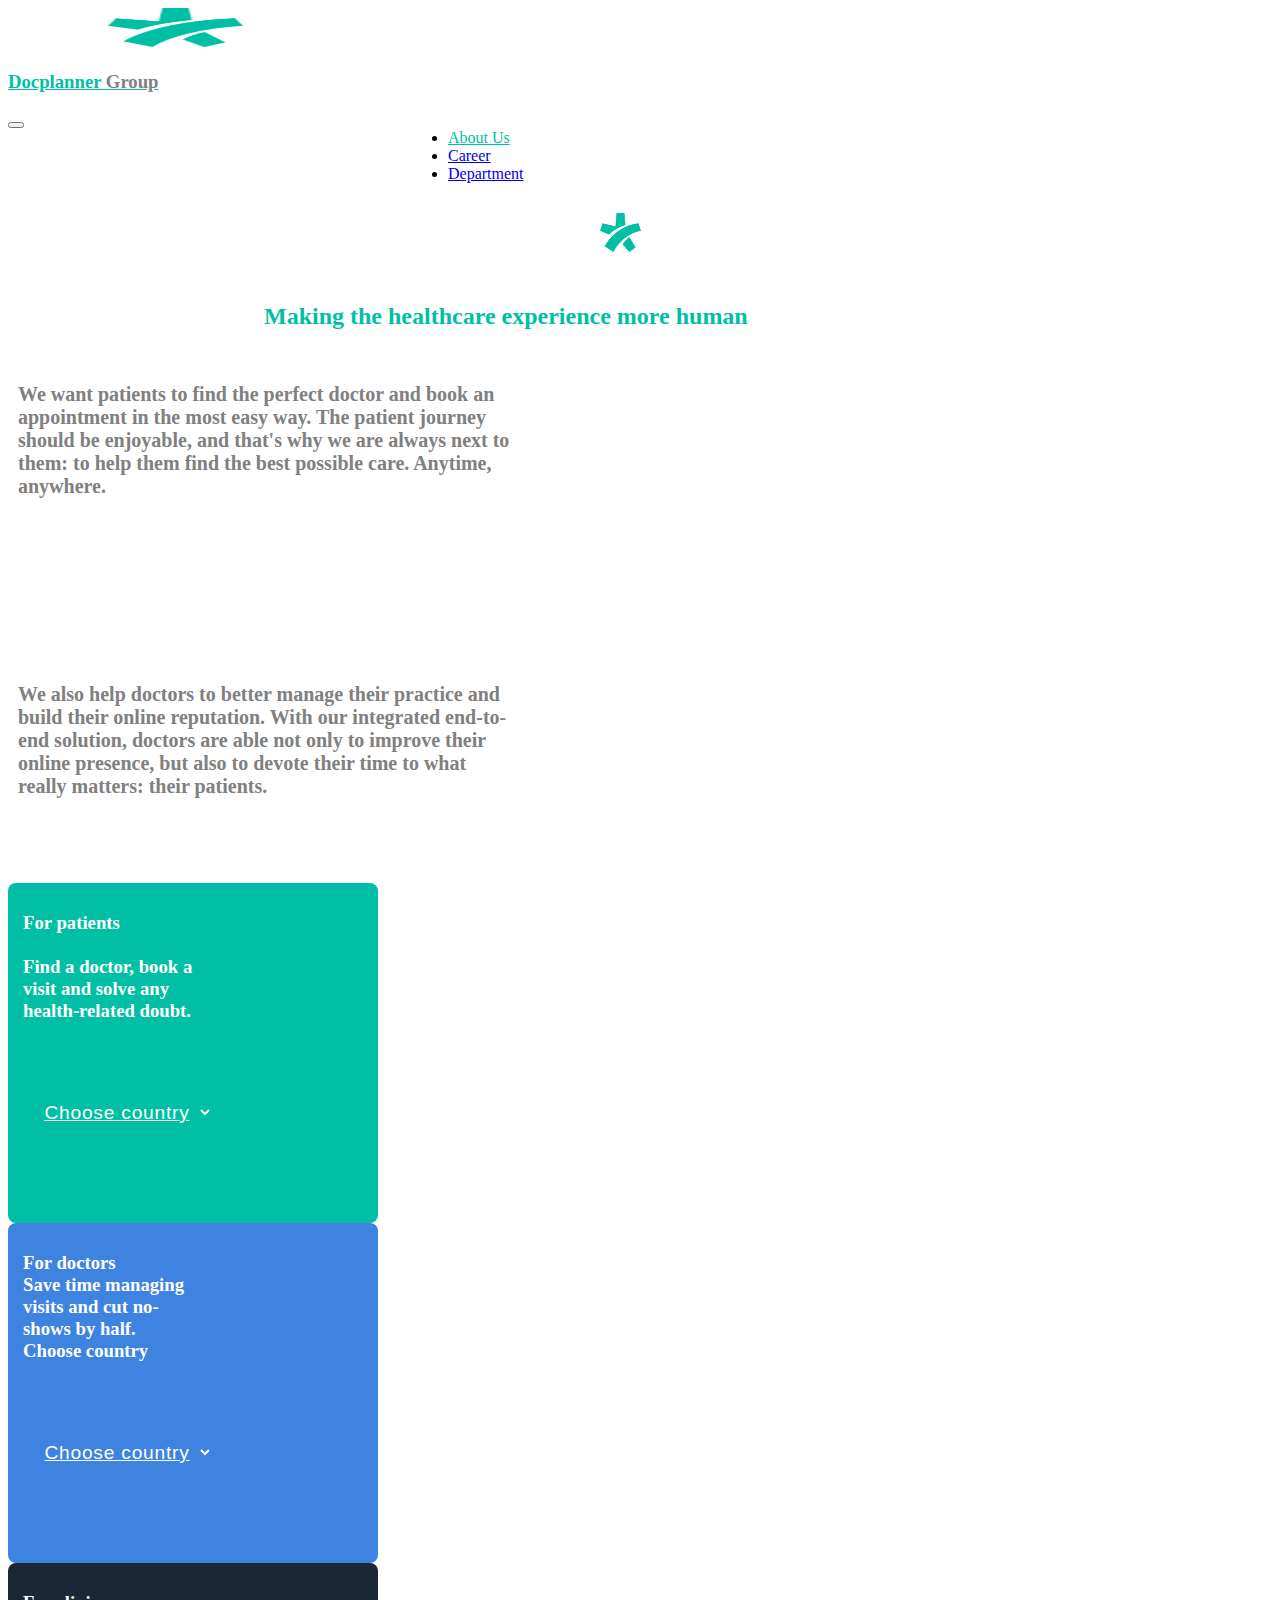
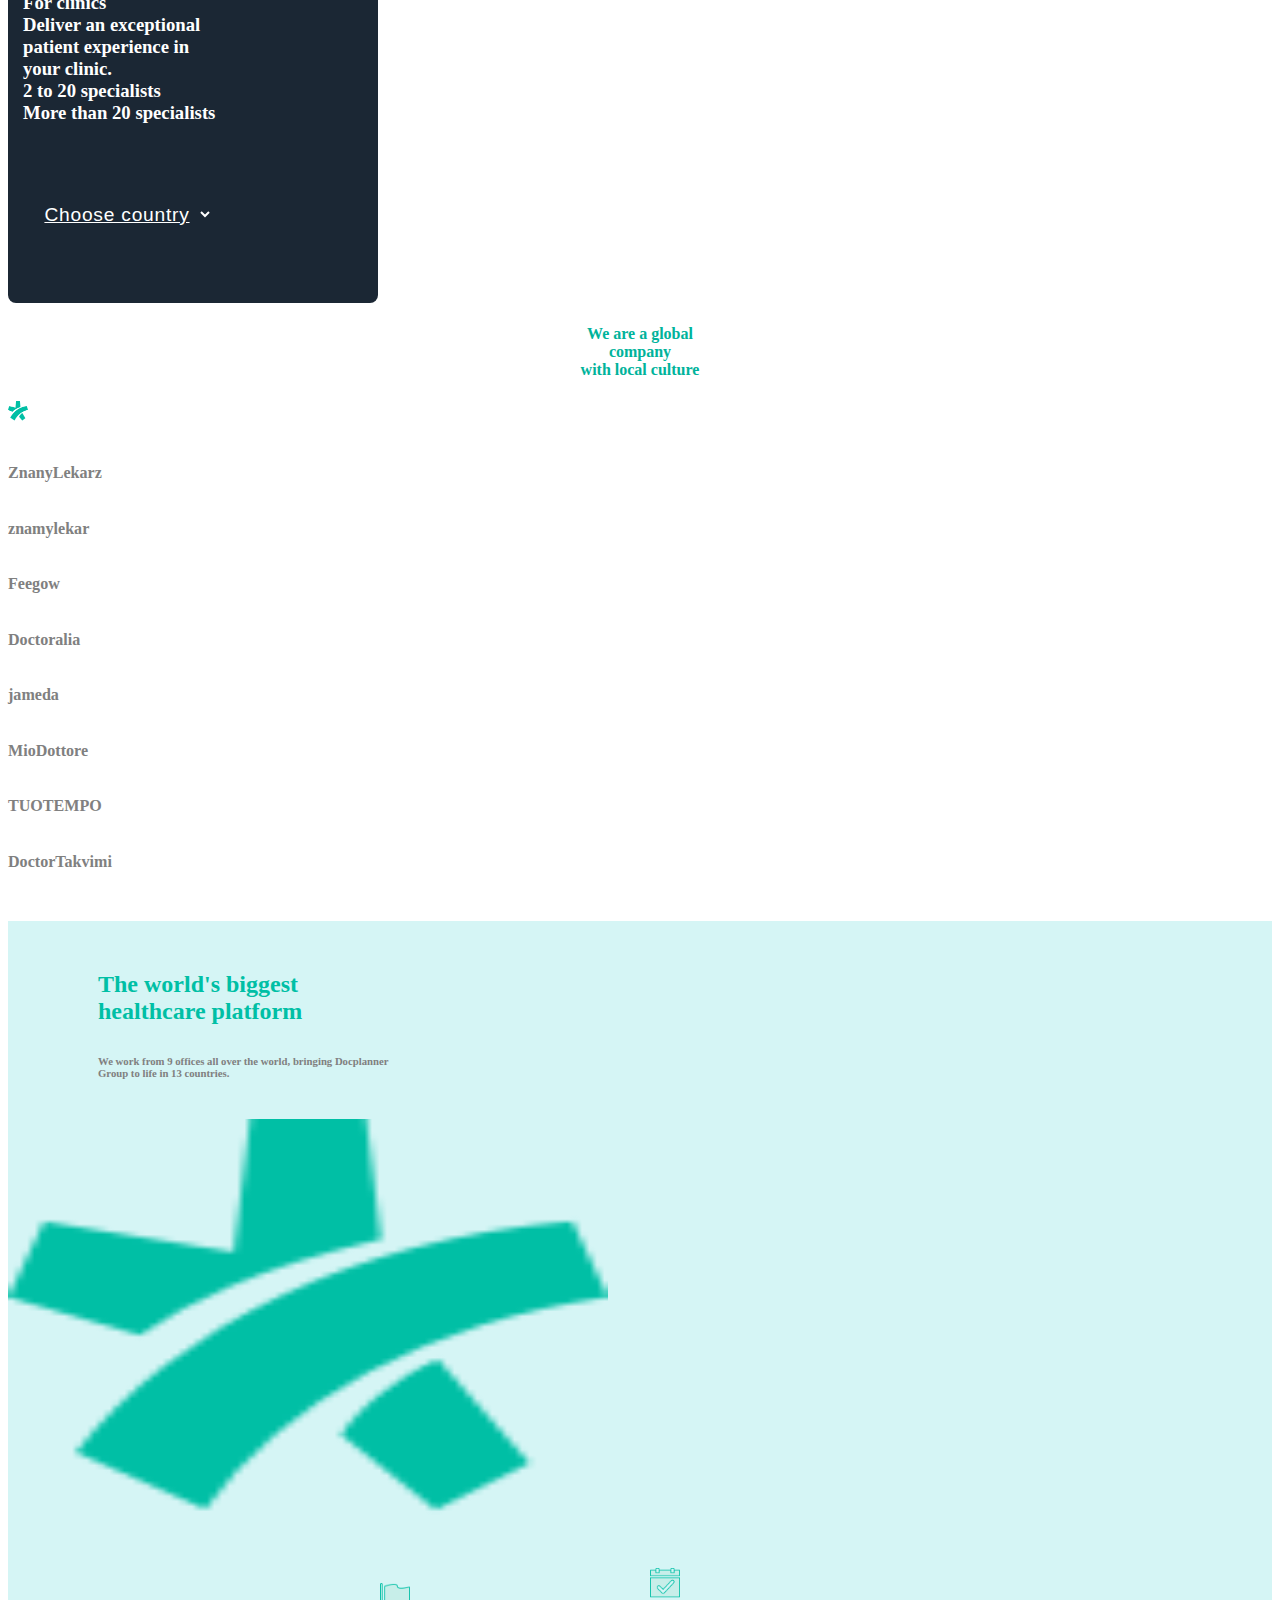
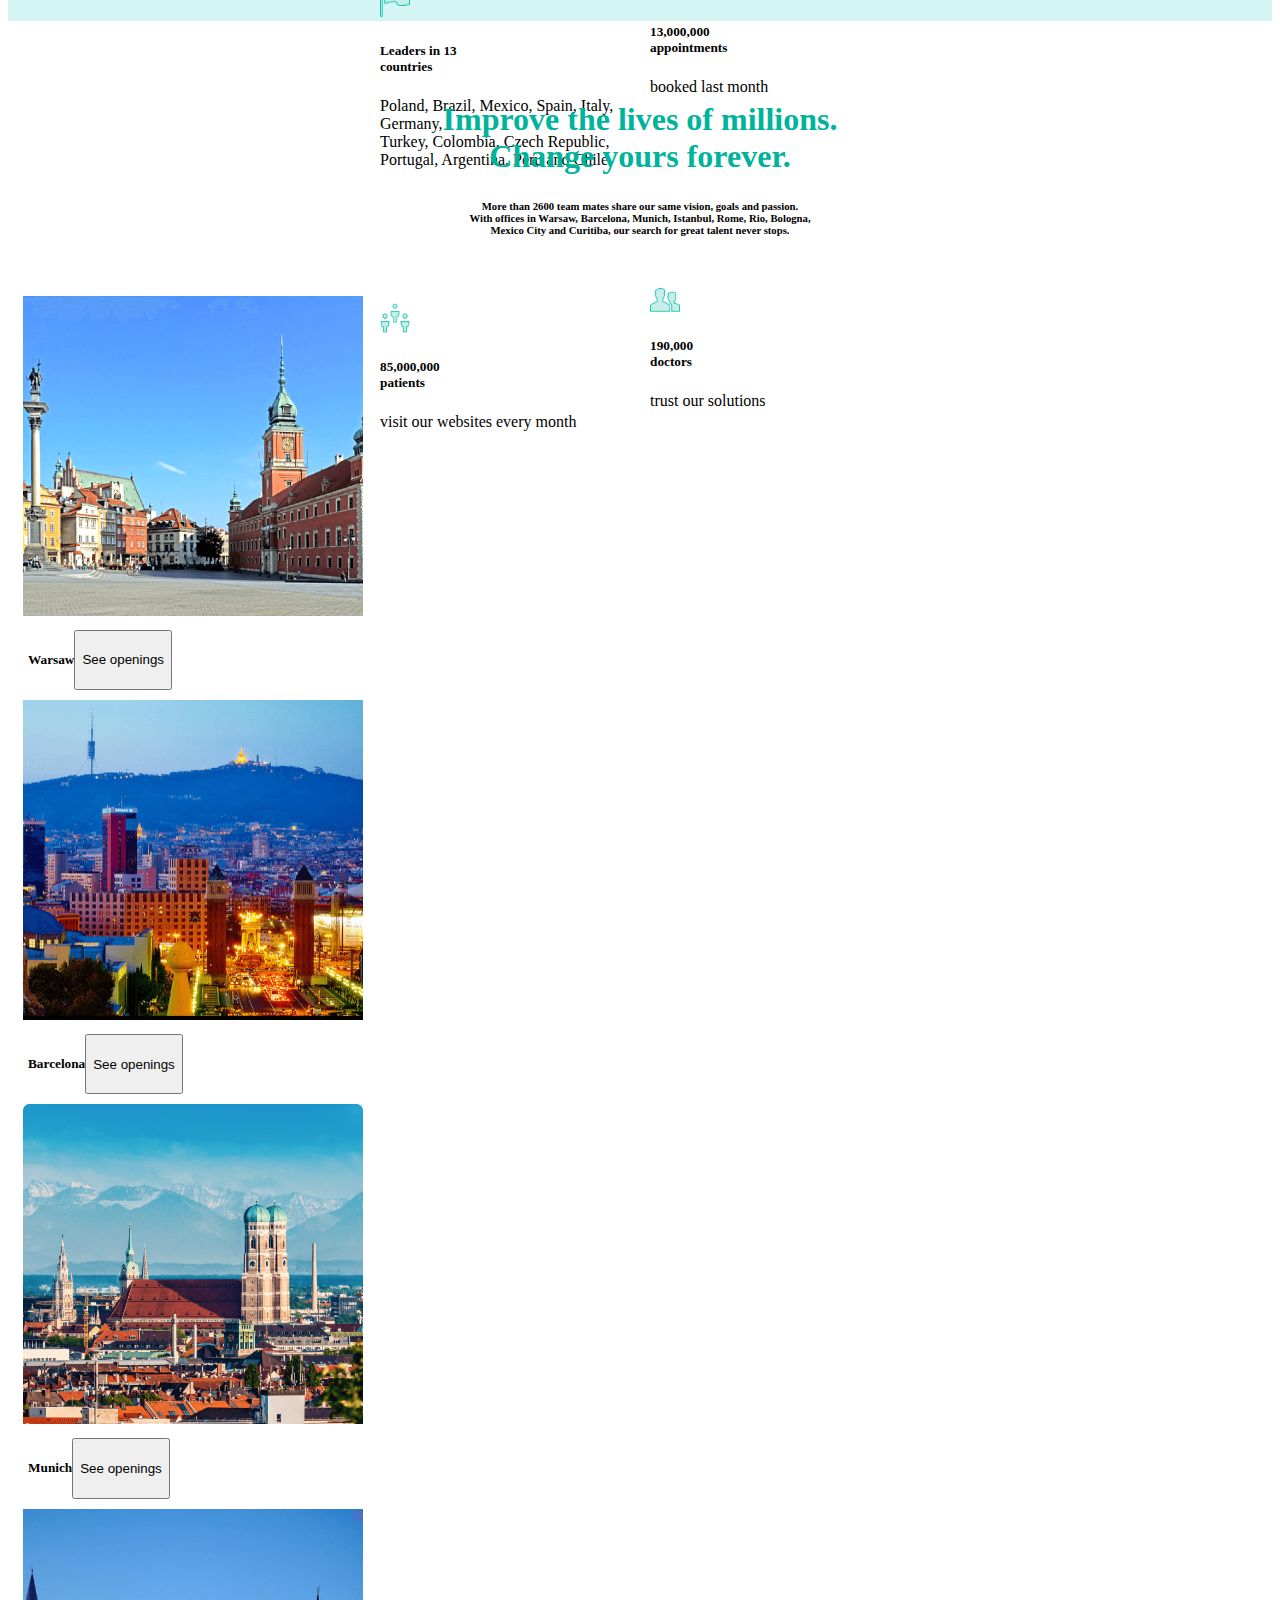
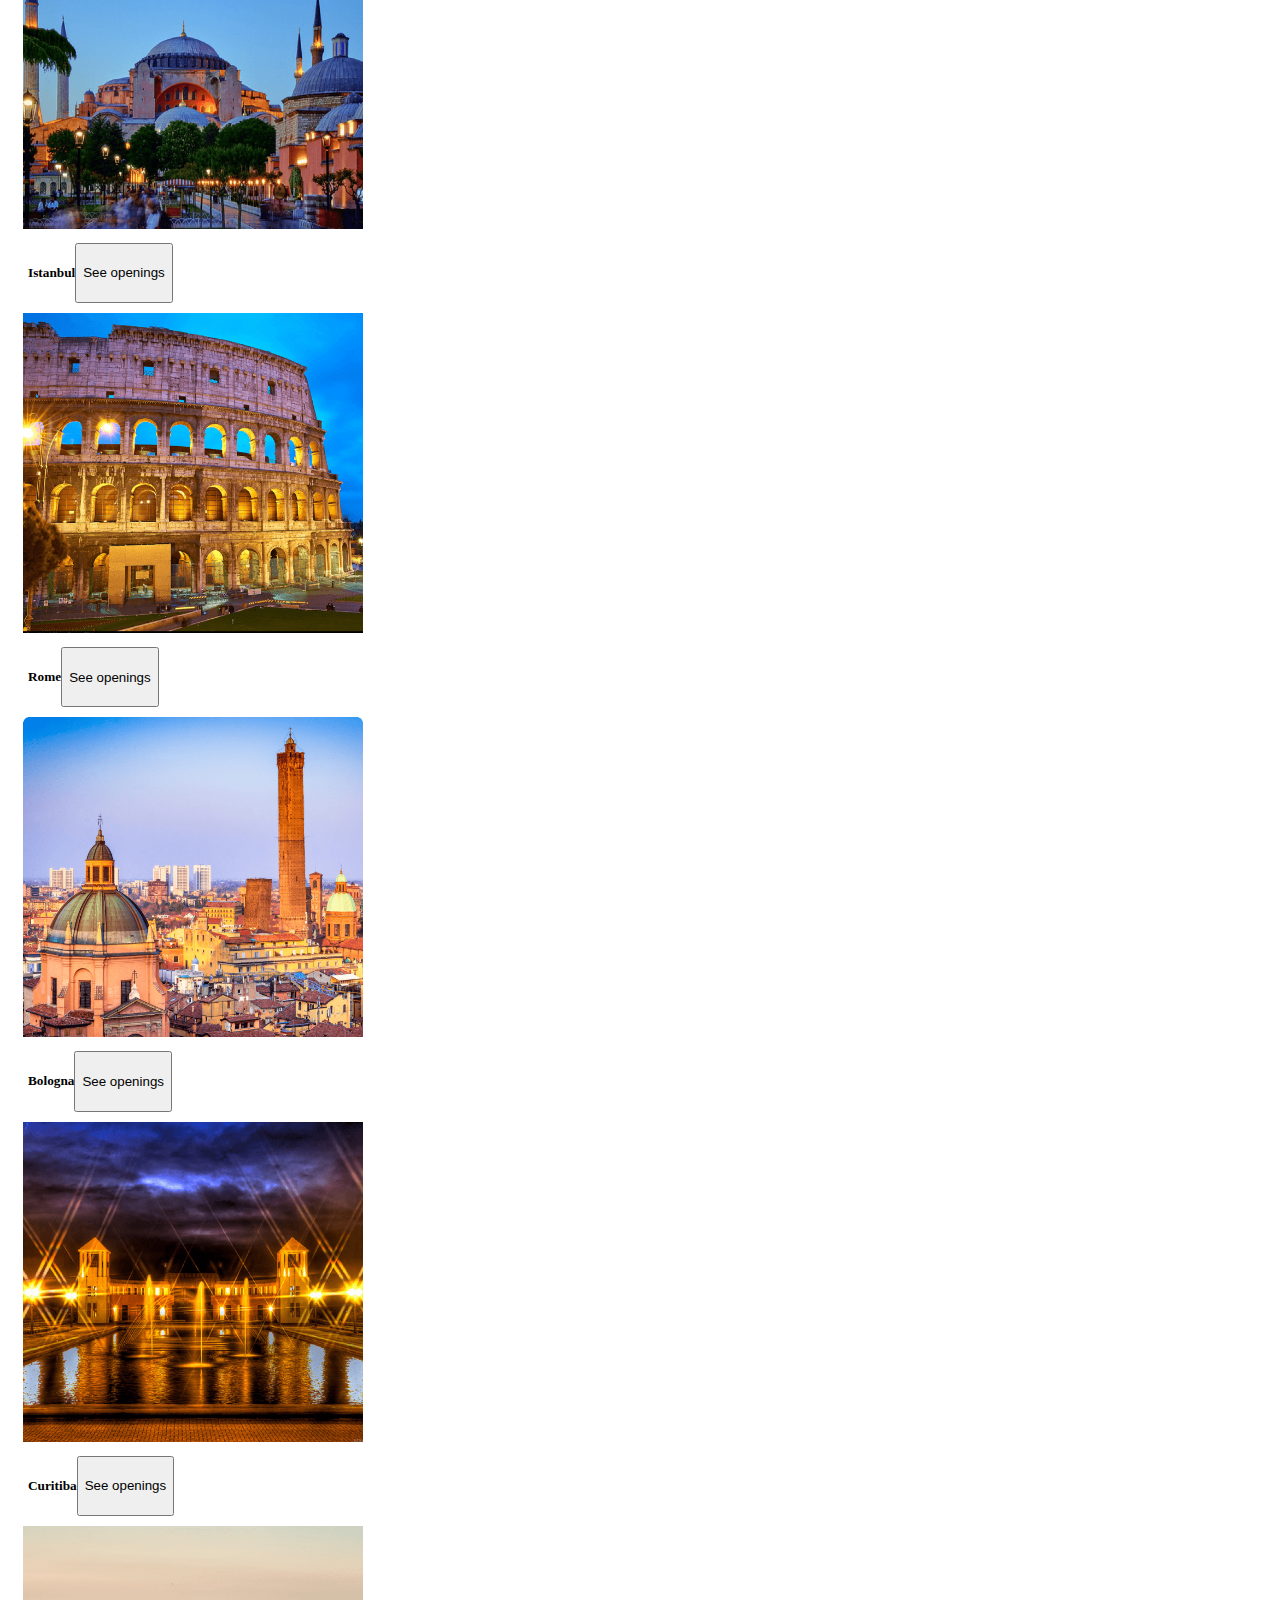
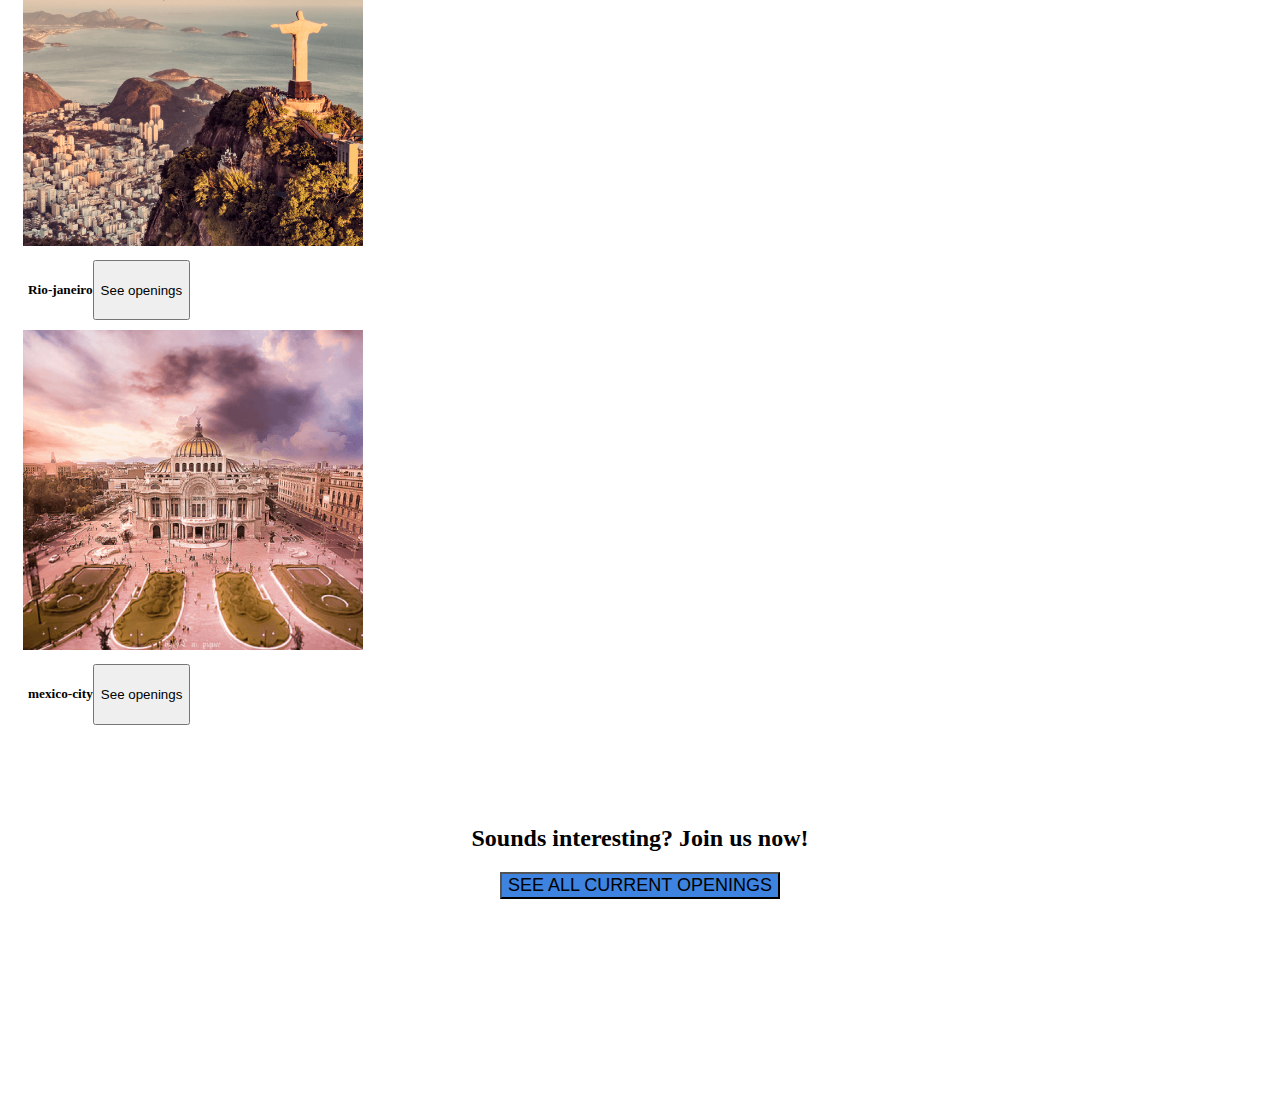
<file: index.html>
<!DOCTYPE html>
<html lang="en">
<head>
    <meta charset="UTF-8">
    <meta http-equiv="X-UA-Compatible" content="IE=edge">
    <meta name="viewport" content="width=device-width, initial-scale=1.0">
    <title>Docplanner</title>
    <link rel="stylesheet" href="main.css">
    <link href="https://cdn.jsdelivr.net/npm/bootstrap@5.0.2/dist/css/bootstrap.min.css" rel="stylesheet" integrity="sha384-EVSTQN3/azprG1Anm3QDgpJLIm9Nao0Yz1ztcQTwFspd3yD65VohhpuuCOmLASjC" crossorigin="anonymous">
</head>
<body>
  <section>
    <div>
      <nav class="navbar navbar-expand-lg navbar-light bg-light">
        <div class="container-fluid">
            <img src="/doc.png" alt="" class="logo">
          <a class="navbar-brand title" href="#"><h3>Docplanner <span class="sub-title">Group</span></h3></a>
          <button class="navbar-toggler" type="button" data-bs-toggle="collapse" data-bs-target="#navbarNav" aria-controls="navbarNav" aria-expanded="false" aria-label="Toggle navigation">
            <span class="navbar-toggler-icon"></span>
          </button>
          <div class="collapse navbar-collapse" id="navbarNav">
            <ul class="navbar-nav lists">
              <li class="nav-item">
                <a class="nav-link active about" aria-current="page" href="#">About Us</a>
              </li>
              <li class="nav-item">
                <a class="nav-link" href="#">Career</a>
              </li>
              <li class="nav-item">
                <a class="nav-link" href="#">Department</a>
              </li>
            </ul>
          </div>
        </div>
      </nav>
    </div>
  
    <div class="container-fluid">
      <div class="row">
        <div class="col-lg-12 logo-div">
            <img src="/doc.png" alt="" class="center-logo">
        </div>
      </div>
    </div>
  
  
       <div class="container-fluid">
        <div class="row">
          <div class="col-lg-12 logo-div2">
            <h2 class="third-title">Making the healthcare experience more human</h2>
         </div>
        </div>
      </div>
      
  </section>
 

    <div class="container first-desc">
      <div class="row">
        <div class="col-lg-6">
          <h6 class="desc">We want patients to find the perfect doctor and book an appointment in the most easy way. The patient journey should be enjoyable, and that's why we are always next to them: to help them find the best possible care. Anytime, anywhere.</h6>
        </div>

        <div class="col-lg-6">
          <h6 class="desc">We also help doctors to better manage their practice and build their online reputation. With our integrated end-to-end solution, doctors are able not only to improve their online presence, but also to devote their time to what really matters: their patients.</h6>
        </div>
      </div>
    </div>

    <div class="container three-boxes">
      <div class="row">
        <div class="col-lg-4">
          <div class="first-box">
          <h3 >For patients <br>
            <br> Find a doctor, book a <br> visit and solve any <br>
               health-related doubt. </h3>

               <select class="form-select selection" aria-label="Default select example">
                <option selected>Choose country</option>
                <option>Germany</option>
                <option> USA</option>
                <option>Turkey </option>
                <option>Nigeria </option>
                <option> China</option>
                <option> France</option>
                <option> Brazil</option>
              </select>

            </div>
        </div>

        <div class="col-lg-4">
          <div class="second-box">
          <h3>For doctors <br> Save time managing <br> visits and cut no- <br> shows by half. <br> Choose country</h3>
          <select class="form-select selection" aria-label="Default select example">
              <option selected>Choose country</option>
              <option>Germany</option>
              <option> USA</option>
              <option>Turkey </option>
              <option> Nigeria </option>
              <option> China</option>
              <option> France</option>
              <option> Brazil</option>
          </select>
        </div>
        </div>

        <div class="col-lg-4">
          <div class="third-box">
            <h3 >For clinics <br> Deliver an exceptional <br> patient experience in <br> your clinic. <br> 2 to 20 specialists <br> More than 20 specialists</h3>
            <select class="form-select selection" aria-label="Default select example">
              <option selected>Choose country</option>
              <option>Germany</option>
              <option> USA</option>
              <option>Turkey </option>
              <option> Nigeria </option>
              <option> China</option>
              <option> France</option>
              <option> Brazil</option>
          </select>
          </div>
        </div>
      </div>
    </div>


      <div class="container-fluid small-banner">
        <div class="row">
          <div class="col-lg-4">
            <h4 class="first-banner">We are a global <br> company <br> with local culture</h4>

          </div>
          
          <div class="col-lg-2">
            <div class="new-cell">
              <img src="doc.png" alt="icon" class="bolt"><h6>ZnanyLekarz</h6>
              <h6>znamylekar</h6>
              <h6>Feegow</h6>
            </div>
          </div>
          
          <div class="col-lg-2">
            <div class="new-cell-1">
              <h6>Doctoralia</h6>
              <h6>jameda</h6>
            </div>

          </div>

           <div class="col-lg-2">
            <div class="new-cell-2">
              <h6>MioDottore</h6>
              <h6>TUOTEMPO</h6>

            </div>
           </div>

           <div class="col-lg-2">
            <div class="new-cell-3">
              <h6>DoctorTakvimi</h6>
              <h6></h6>

            </div>
           </div>
        </div>
      </div>   
            
     <div class="container-fluid big-banner">
      <div class="row">
        <div class="col-lg-6">

          <h2 class="banner-title">The world's biggest <br> healthcare platform</h2>
          <h6 class="banner-subtitle">We work from 9 offices all over the world, bringing Docplanner <br> Group to life in 13 countries.</h6>
          <img src="/doc.png" alt="" class="banner-logo">

        </div>

        <div class="col-lg-6">
          <div class="boxes1">
            <div class="card first-card">
               <img src="flag.png" alt="icon" class="flag-logo">
              <div class="card-body">
                <h5 class="card-title">Leaders in 13 <br>  countries</h5>
                <p class="card-text ">Poland, Brazil, Mexico, Spain, Italy, Germany, <br> Turkey, Colombia, Czech Republic, <br> Portugal, Argentina, Peru and Chile</p>
              </div>
            </div>

            <div class="card second-card">
              <img src="box.png" alt="icon" class="box-logo">
              <div class="card-body">
                <h5 class="card-title">13,000,000 <br> appointments </h5>
                <p class="card-text">booked last month</p>
              </div>
            </div>
          </div>

          <div class="boxes2">
            <div class="card third-card">
               <img src="doctors.png" alt="icon" class="doctor-logo">
              <div class="card-body">
                <h5 class="card-title">85,000,000 <br> patients</h5>
                <p class="card-text">visit our websites every month</p>
              </div>
            </div>

            <div class="card fourth-card">
               <img src="patients.png" alt="icon" class="patients-logo">
              <div class="card-body">
                <h5 class="card-title">190,000 <br> doctors </h5>
                <p class="card-text">trust our solutions</p>
              </div>
            </div>
          </div>
        </div>
      </div>
    </div>

    <div class="container-fluid landing">
      <div class="row">
        <div class="col-lg-12">
          <h1 class="landing1">Improve the lives of millions. <br> Change yours forever.</h1>
          <h6>More than 2600 team mates share our same vision, goals and passion. <br> With offices in Warsaw, Barcelona, Munich, Istanbul, Rome, Rio, Bologna, <br> Mexico City and Curitiba, our search for great talent never stops.</h6>

        </div>

      </div>

    </div>


<div class="container all-country">
  <div class="row">
    <div class="col-lg-4">
      <img src="warsaw.png" alt="picture" class="country1">
      <span class="extra1">
        <h5>Warsaw</h5>
        <button type="submit" class="btn btn-primary">See openings</button>
      </span>
      <img src="barcelona.png" alt="picture" class="country5">
      <span class="extra5">
        <h5>Barcelona</h5>
        <button type="submit" class="btn btn-primary">See openings</button>
      </span>
      <img src="munich.png" alt="picture" class="country7">
      <span class="extra7">
        <h5>Munich</h5>
        <button type="submit" class="btn btn-primary">See openings</button>
      </span>
    </div>
    <div class="col-lg-4">
      <img src="istanbul.png" alt="picture" class="country2">
      <span class="extra2">
        <h5>Istanbul</h5>
        <button type="submit" class="btn btn-primary">See openings</button>
      </span>
      <img src="rome.png" alt="picture" class="country4">
      <span class="extra4">
        <h5>Rome</h5>
        <button type="submit" class="btn btn-primary">See openings</button>
      </span>
      <img src="bologna.png" alt="picture" class="country8">
      <span class="extra8">
        <h5>Bologna</h5>
        <button type="submit" class="btn btn-primary">See openings</button>
      </span>
    </div>
    <div class="col-lg-4">
      <img src="curitiba.png" alt="picture" class="country3">
      <span class="extra3">
        <h5>Curitiba</h5>
        <button type="submit" class="btn btn-primary">See openings</button>
      </span>
      <img src="rio-janeiro.png" alt="picture" class="country6">
      <span class="extra6">
        <h5>Rio-janeiro</h5>
        <button type="submit" class="btn btn-primary">See openings</button>
      </span>
      <img src="mexico-city.png" alt="picture" class="country9">
      <span class="extra9">
        <h5>mexico-city</h5>
        <button type="submit" class="btn btn-primary">See openings</button>
      </span>
    </div>
  </div>
</div>

     <div class="container-fluid footer">
      <div class="row">
        <div class="col-lg-12">
          <h2 class="footer1">Sounds interesting? Join us now!</h2>
          <button type="submit" class="footer2">SEE ALL CURRENT OPENINGS</button>

        </div>

      </div>

     </div>
</body>
</html>
</file>
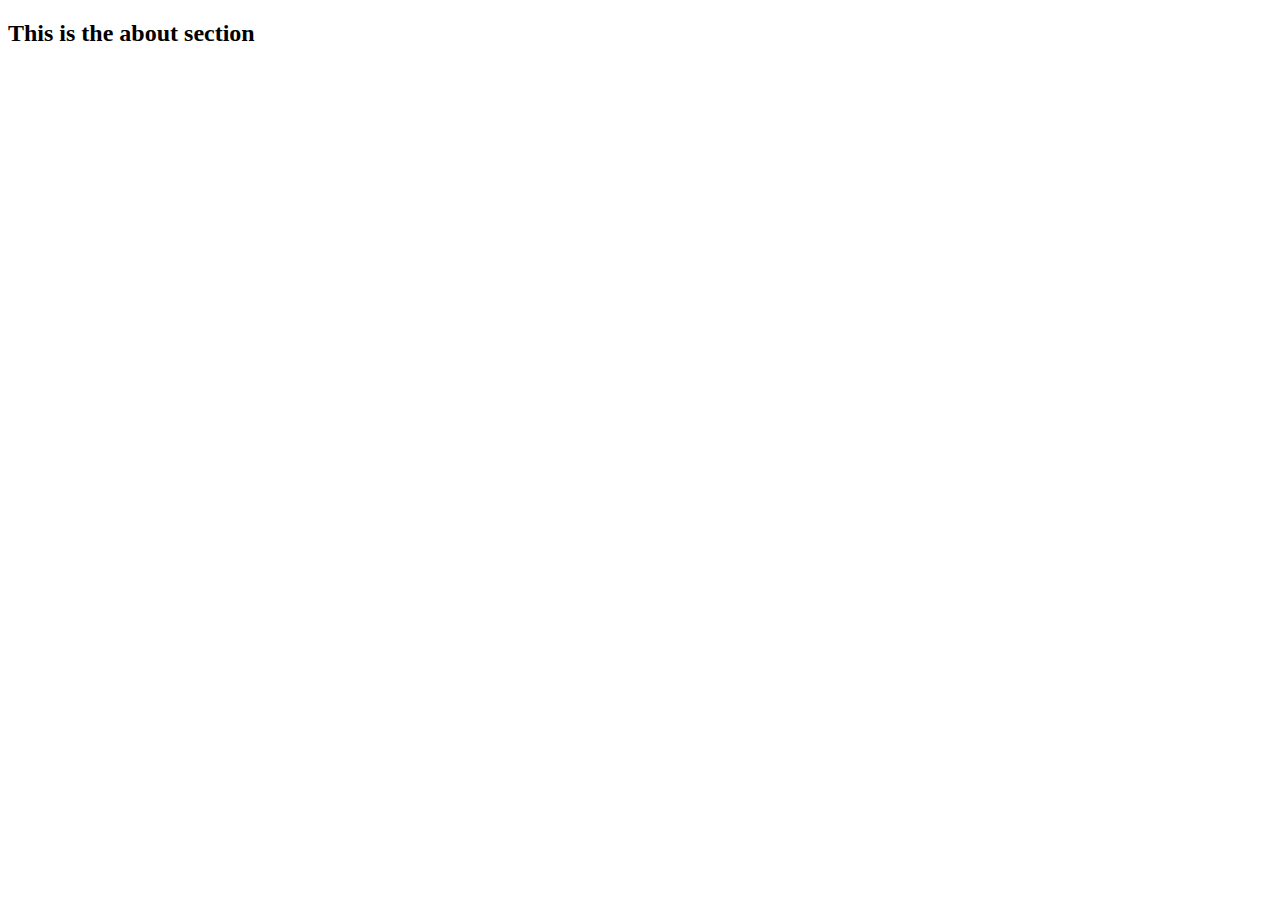
<file: About.html>
<!DOCTYPE html>
<html lang="en">
<head>
    <meta charset="UTF-8">
    <meta http-equiv="X-UA-Compatible" content="IE=edge">
    <meta name="viewport" content="width=device-width, initial-scale=1.0">
    <title>About page</title>
</head>
<body>
    <h2>This is the about section</h2>
</body>
</html>
</file>
<file: main.css>
/* Navbar css */

.logo{
    height: 40px;
    width: 135px;
    padding: 0 0 0 100px;
}

.title{
    padding-left: 8px;
    font-weight: 700;
    color: #00BFA5 !important;
}

.sub-title{
    color: grey !important;
}

.lists{
    margin: 0 0 0 400px;
}

.about{
    color: #00BFA5 !important;
    font-weight: 500;
}

 /* Center logo */

 .logo-div{
    height: 120px;
 }

 .center-logo{
    height: 40px;
    margin: 30px 0 0 37rem;
 }

 /* first description div */

 .logo-div2{
    height: 80px;
 }

 .third-title{
    justify-content: center;
    align-items: center;
    margin: 0 0 0 16rem;
    color: #00BFA5 !important;
 }

 .desc{
    width: 500px;
    height: 300px;
    margin: 0 10px;
    color: grey !important;
    font-family: 'Roboto';
    font-size: 20px;
}

/* the 3 boxes */

.three-boxes{
    margin: -100px 0 0 0;
}

.first-box{
    background-color: #00BFA5 !important;
    height: 320px;
    width: 340px !important;
    border-radius: 8px;
    padding: 10px 15px;
    color: white;
}

.second-box{
    background-color: #3D83DF !important;
    height: 320px;
    width: 340px !important;
    border-radius: 8px;
    padding: 10px 15px;
    color: white;
}

.third-box{
    background-color: #1B2734 !important;
    height: 320px;
    width: 340px !important;
    border-radius: 8px;
    padding: 10px 15px;
    color: white;
}

.selection{
    border: none !important;
    text-decoration: underline;
    /* position: relative; */
    /* display: inline-block; */
    /* vertical-align: middle; */
    /* outline: 0; */
    background: none !important;
    color: #fff !important;
    font-family: Roboto,Arial,sans-serif;
    font-weight: 400;
    letter-spacing: .04em;
    font-size: 1.2rem;
    text-align: center;
    transition: all .2s ease 0s;
    cursor: pointer;
    margin: 60px 0 0 10px ;
    width: 180px !important;
}

option{
    color: black;
}

/* small banner area */
.small-banner{
    background-color: white;
    margin: (200px 0 0 100px);
}
.first-banner{
    color: #00B39B;
    text-align: center;
    justify-content: center;

}
.new-cell{
    color: gray;
    font-style: normal;
    font-size:x-large;
}

.new-cell-1{
    color: gray;
    font-style: normal;
    font-size:x-large;
}
.new-cell-2{
    color: gray;
    font-style: normal;
    font-size:x-large;
}
.new-cell-3{
    color: gray;
    font-style: normal;
    font-size:x-large;
}


/* banner area */

.big-banner{
    background-color: #D5F5F5;
    margin: 50px 0 0 0;
    height: 700px;
}

.banner-title{
    color: #00BFA5 !important;
    padding: 50px 0 0 90px;
}

.banner-subtitle{
    color: grey;
    margin: 30px 0 0 0;
    padding: 0 0 0 90px;
}

.banner-logo{
    margin: 40px 0 0 0;
    height: 400px;
    width: 600px;
}

.first-card{
    width: 250px;
    height: 280px;
    margin: 40px 0 0 0;
    border-radius: 8px;
    border: none !important;
    justify-content: center;
    align-items: center;
}
.flag-logo{
    width: 30px;
    margin-top: 20px;
}

.box-logo{
    width: 30px;
    margin-top: 20px;
}
.doctor-logo{
    width: 30px;
    margin-top: 20px;
}
.patients-logo{
    width: 30px;
    margin-top: 20px;
}

.second-card{
    width: 250px;
    height: 280px;
    margin: 10px 0 0 20px;
    border-radius: 8px;
    border: none !important;
    justify-content: center;
    align-items: center;
}

.third-card{
    width: 250px;
    height: 280px;
    margin: 40px 0 0 0;
    border-radius: 8px;
    border: none !important;
    justify-content: center;
    align-items: center;
}

.fourth-card{
    width: 250px;
    height: 280px;
    margin: 10px 0 0 20px;
    border-radius: 8px;
    border: none !important;
    justify-content: center;
    align-items: center;
}

.boxes1{
    display: flex;
    justify-content: center;
    align-items: center;
}

.boxes2{
    display: flex;
    justify-content: center;
    align-items: center;
}

.landing{
    margin-top: 80px;
    text-align: center;

}

.landing1{
    color: #00B39B;
    font-family: 'Times New Roman', Times, serif;
}

.all-country{
    margin-top: 50px;
    border-radius: 10px;
    height: -15px;
    border-spacing: 20px;
}
.country1{
    height: 320px;
    width: 340px !important;
    border-radius: 10px;
    padding: 10px 15px; 
}
.extra1{
    padding-left: 20px;
    display: flex;
}
.extra2{
    padding-left: 20px;
    display: flex;
}
.extra3{
    padding-left: 20px;
    display: flex;
}
.extra4{
    padding-left: 20px;
    display: flex;
}
.extra5{
    padding-left: 20px;
    display: flex;
}
.extra6{
    padding-left: 20px;
    display: flex;
}
.extra7{
    padding-left: 20px;
    display: flex;
}
.extra8{
    padding-left: 20px;
    display: flex;
}
.extra9{
    padding-left: 20px;
    display: flex;
}

.country2{
    height: 320px;
    width: 340px !important;
    border-radius: 8px;
    padding: 10px 15px;
}

.country3{
    height: 320px;
    width: 340px !important;
    border-radius: 8px;
    padding: 10px 15px;

}

.country4{
    height: 320px;
    width: 340px !important;
    border-radius: 8px;
    padding: 10px 15px;

}
.country5{
    height: 320px;
    width: 340px !important;
    border-radius: 8px;
    padding: 10px 15px;

}
.country6{
    height: 320px;
    width: 340px !important;
    border-radius: 8px;
    padding: 10px 15px;

}
.country7{
    height: 320px;
    width: 340px !important;
    border-radius: 8px;
    padding: 10px 15px;

}
.country8{
    height: 320px;
    width: 340px !important;
    border-radius: 8px;
    padding: 10px 15px;

}
.country9{
    height: 320px;
    width: 340px !important;
    border-radius: 8px;
    padding: 10px 15px;

}

.footer{
    text-align: center;
    margin-top: 100px;
    margin-bottom: 200px;
}
.footer1{
    color: ;
}

.footer2{
    background-color: #3D83DF;
    font-size: large;
    font-style: normal;
}

.bolt{
    width: 20px;
}
</file>
